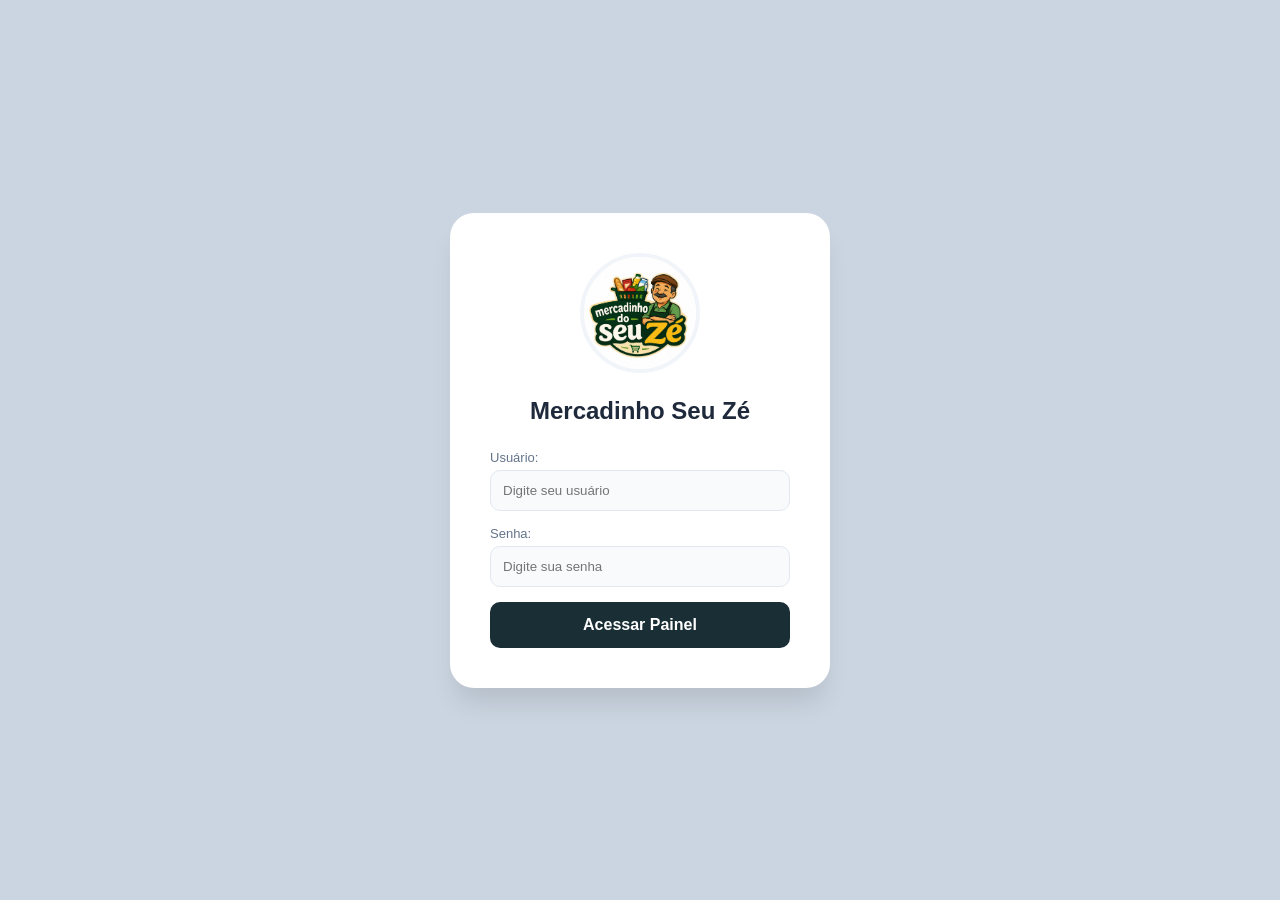
<file: index.html>
<!DOCTYPE html>
<html lang="pt-BR">
<head>
    <meta charset="UTF-8">
    <meta name="viewport" content="width=device-width, initial-scale=1.0">
    <title>Login - Mercadinho Seu Zé</title>
    <link rel="stylesheet" href="estilo.css">
</head>
<body>
    <div class="login-screen">
        <div class="login-box">
            <img src="logo.jpg" alt="Logo" class="login-logo">
            <h1>Mercadinho Seu Zé</h1>
            <div class="input-group">
                <label>Usuário:</label>
                <input type="text" id="user" placeholder="Digite seu usuário">
            </div>
            <div class="input-group">
                <label>Senha:</label>
                <input type="password" id="pass" placeholder="Digite sua senha">
            </div>
            <button class="login-btn" onclick="logar()">Acessar Painel</button>
        </div>
    </div>
    <script src="sistema.js"></script>
</body>
</html>
</file>
<file: estilo.css>
:root {
    --bg-body: #f1f5f9;
    --sidebar-color: #ffffff;
    --primary-text: #1e293b;
    --secondary-text: #64748b;
    --accent-color: #2563eb;
    --border-light: #e2e8f0;
    --danger: #ef4444;
    --success: #10b981;
}

body.mode-adm {
    --accent-color: #1e1b4b;
    --bg-body: #f8fafc;
}

body.mode-funci {
    --accent-color: #0284c7;
    --bg-body: #f0fdfa;
}

* { margin: 0; padding: 0; box-sizing: border-box; font-family: 'Segoe UI', sans-serif; }
body { background: var(--bg-body); color: var(--primary-text); transition: background 0.3s; }


.login-screen {
    width: 100%; height: 100vh; background: #cbd5e1;
    display: flex; justify-content: center; align-items: center;
}
.login-box {
    width: 380px; background: white; padding: 40px; border-radius: 24px;
    box-shadow: 0 20px 25px -5px rgba(0, 0, 0, 0.1); text-align: center;
}
.login-logo { width: 120px; height: 120px; border-radius: 50%; margin-bottom: 20px; object-fit: cover; border: 4px solid var(--bg-body); }
.login-box h1 { margin-bottom: 25px; font-size: 24px; }
.input-group { text-align: left; margin-bottom: 15px; }
.input-group label { display: block; font-size: 13px; color: var(--secondary-text); margin-bottom: 5px; }
.input-group input { width: 100%; padding: 12px; border: 1px solid var(--border-light); border-radius: 10px; outline: none; background: #f8fafc; }
.login-btn { width: 100%; padding: 14px; background: #1a2e35; color: white; border: none; border-radius: 10px; cursor: pointer; font-weight: bold; font-size: 16px; transition: 0.3s; }
.login-btn:hover { background: #000; }


.system { display: flex; width: 100%; min-height: 100vh; }
.sidebar {
    width: 280px; height: 100vh; background: var(--sidebar-color);
    border-right: 1px solid var(--border-light); position: fixed; top: 0; left: 0; padding: 20px; z-index: 10;
}
.brand { display: flex; flex-direction: column; align-items: center; padding-bottom: 30px; border-bottom: 1px solid var(--border-light); margin-bottom: 20px; }
.brand img { width: 80px; height: 80px; border-radius: 50%; margin-bottom: 10px; }
.brand h2 { font-size: 18px; }

.menu a {
    display: flex; align-items: center; gap: 12px; color: var(--secondary-text);
    text-transform: none; text-decoration: none; padding: 14px; border-radius: 12px; margin-bottom: 5px; cursor: pointer; transition: 0.2s;
}
.menu a i { width: 20px; font-size: 18px; }
.menu a:hover, .menu a.active { background: #f1f5f9; color: var(--accent-color); font-weight: 600; }

.main-container { margin-left: 280px; padding: 40px; flex-grow: 1; min-height: 100vh; }
.header { display: flex; justify-content: space-between; align-items: center; margin-bottom: 35px; }
.user-pill { background: white; padding: 10px 20px; border-radius: 50px; border: 1px solid var(--border-light); font-size: 14px; display: flex; align-items: center; gap: 10px; }

.box { background: white; padding: 30px; border-radius: 20px; border: 1px solid var(--border-light); margin-bottom: 25px; }
.box h3 { margin-bottom: 20px; font-size: 20px; display: flex; align-items: center; gap: 10px; color: var(--accent-color); }


table { width: 100%; border-collapse: collapse; margin-top: 10px; }
table th { text-align: left; padding: 15px; background: #f8fafc; color: var(--secondary-text); font-size: 13px; border-bottom: 2px solid var(--bg-body); }
table td { padding: 15px; border-bottom: 1px solid #f1f5f9; font-size: 14px; }
.form-grid { display: grid; grid-template-columns: repeat(auto-fit, minmax(180px, 1fr)); gap: 15px; margin-bottom: 20px; }
.form-group label { display: block; font-size: 12px; margin-bottom: 5px; color: var(--secondary-text); }
.form-grid input { width: 100%; padding: 12px; border: 1px solid var(--border-light); border-radius: 8px; outline: none; }
.btn { padding: 12px 25px; border: none; border-radius: 10px; cursor: pointer; font-weight: 600; transition: 0.2s; }
.btn-blue { background: var(--accent-color); color: white; }
.badge { padding: 4px 10px; border-radius: 6px; font-size: 11px; font-weight: bold; }
.badge-red { background: #fee2e2; color: var(--danger); }
.badge-green { background: #dcfce7; color: var(--success); }
</file>
